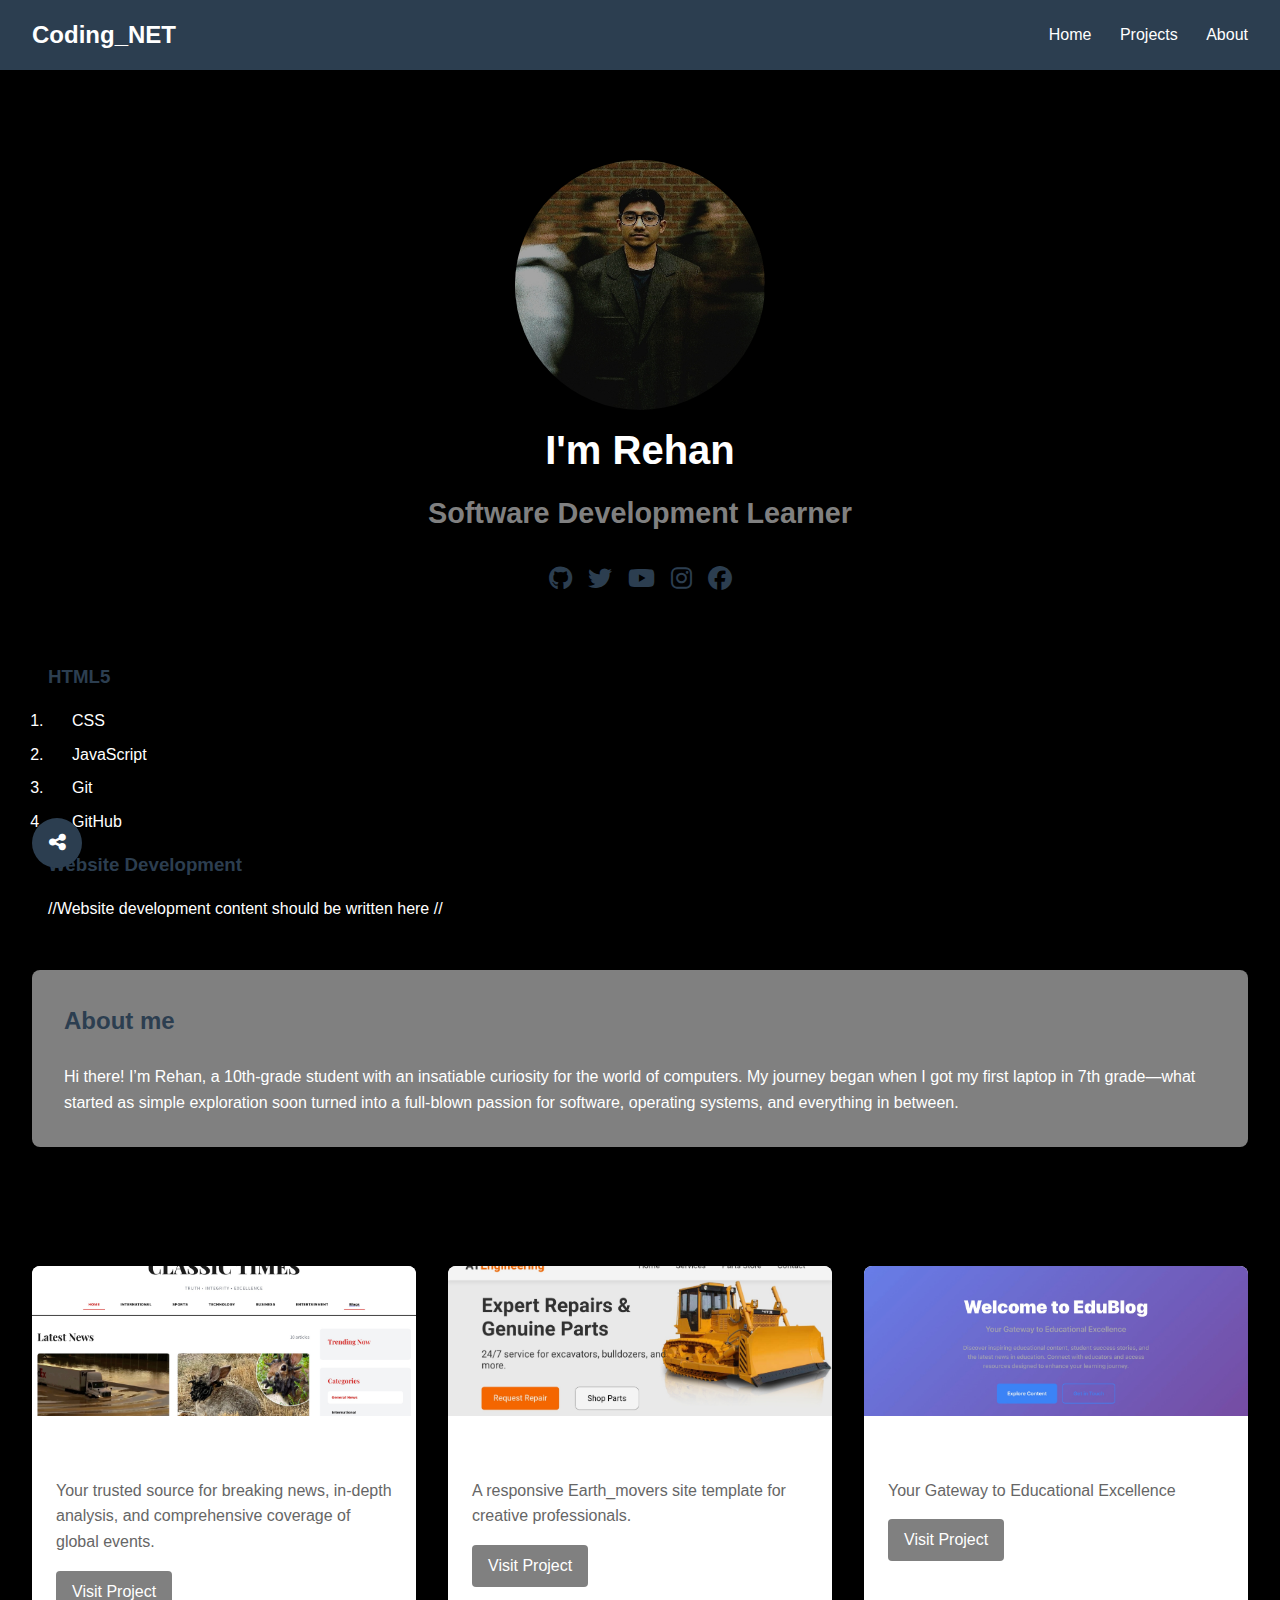
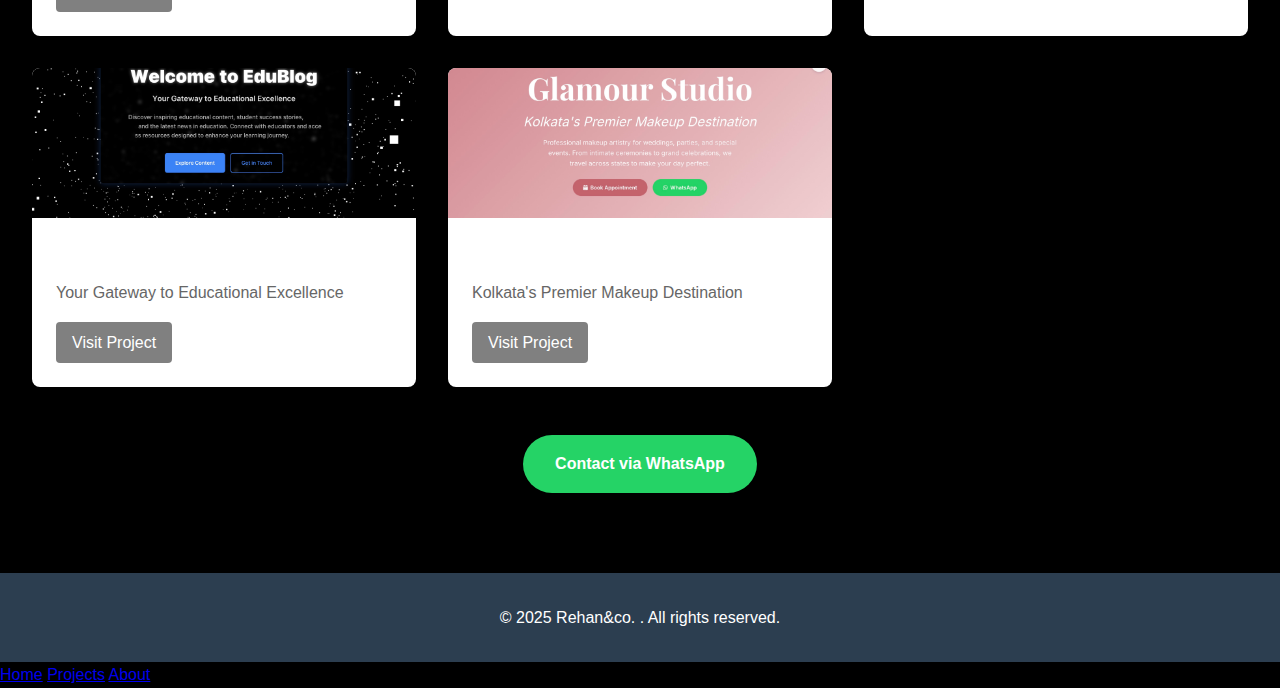
<file: index.html>
<!DOCTYPE html>
<html lang="en">
<head>
    <script async src="https://pagead2.googlesyndication.com/pagead/js/adsbygoogle.js?client=ca-pub-1070763008576125"
     crossorigin="anonymous"></script>
    <meta name="google-adsense-account" content="ca-pub-1070763008576125">
    <meta charset="UTF-8">
    <meta name="viewport" content="width=device-width, initial-scale=1.0">
    <title>Rehan - Software Development Learner</title>
    <link rel="stylesheet" href="https://cdnjs.cloudflare.com/ajax/libs/font-awesome/6.4.0/css/all.min.css">
    <link rel="stylesheet" href="style.css">
</head>
<body>
    <header>
        <div class="logo">Coding_NET</div>
        <nav class="desktop-nav">
            <a href="#home">Home</a>
            <a href="#projects">Projects</a>
            <a href="about.html">About</a>
        </nav>
        <div class="mobile-menu-btn">
            <div class="dot"></div>
            <div class="dot"></div>
            <div class="dot"></div>
        </div>
    </header>

    <main>
        <section id="home" class="hero">
            
<center><img src="My.jpg" alt="Avatar"  width="250px" height="250px"></center>
            
            <h1>I'm Rehan</h1>
            <h2>Software Development Learner</h2>
            
            <div class="social-icons">
                <a href="https://github.com/Md-Rehanullah" class="social-icon"><i class="fab fa-github"></i></a>
                <a href="https://x.com/mdrehan_01?s=21" class="social-icon"><i class="fab fa-twitter"></i></a>
                <a href="https://youtube.com/@code_with_me_99?si=F_holzBPHu-h2de2" class="social-icon"><i class="fab fa-youtube"></i></a>
                <a href="https://www.instagram.com/md_rehanullah99?igsh=aGNrYm5rNmYyMTl3&utm_source=qr" class="social-icon"><i class="fab fa-instagram"></i></a>
                <a href="#" class="social-icon"><i class="fab fa-facebook"></i></a>
            </div>
        </section>

        <section class="skills">
            <div class="skill-category">
                <h3>HTML5</h3>
                <ul>
                    <li>CSS</li>
                    <li>JavaScript</li>
                    
                    
                    <li>Git</li>
                    <li>GitHub</li>
                </ul>
            </div>
            <div class="skill-category">
                <h3>Website Development</h3>
                //Website development content should be written here //
            </div>
        </section>

        <script async src="https://pagead2.googlesyndication.com/pagead/js/adsbygoogle.js?client=ca-pub-1070763008576125"
     crossorigin="anonymous"></script>
<!-- Port ads -->
<ins class="adsbygoogle"
     style="display:block"
     data-ad-client="ca-pub-1070763008576125"
     data-ad-slot="8256766489"
     data-ad-format="auto"
     data-full-width-responsive="true"></ins>
<script>
     (adsbygoogle = window.adsbygoogle || []).push({});
</script>

        <section id="about" class="about">
            <h2>About me</h2>
            <p>Hi there! I’m Rehan, a 10th-grade student with an insatiable curiosity for the world of computers. My journey began when I got my first laptop in 7th grade—what started as simple exploration soon turned into a full-blown passion for software, operating systems, and everything in between. </p>
          
        </section>

        <section id="projects" class="projects">
            <h2>Projects</h2>
            <div class="projects-grid">
                <!-- Project cards will be added by JavaScript -->
            </div>
        </section>

        <div class="whatsapp-btn-container">
            <a href="https://wa.me/9748671068" class="whatsapp-btn">Contact via WhatsApp</a>
        </div>
    </main>

    <footer>
        <p>&copy; 2025 Rehan&co. . All rights reserved.</p>
    </footer>

    <div class="scroll-to-top">
        <i class="fas fa-arrow-up"></i>
    </div>

    <div class="social-ball">
        <i class="fas fa-share-alt"></i>
        <div class="social-ball-icons">
            <a href="https://github.com/Md-Rehanullah"><i class="fab fa-github"></i></a>
            <a href="https://x.com/mdrehan_01?s=21"><i class="fab fa-twitter"></i></a>
            <a href="https://youtube.com/@code_with_me_99?si=F_holzBPHu-h2de2" class="social-icon"><i class="fab fa-youtube"></i></a>
            <a href="https://www.instagram.com/md_rehanullah99?igsh=aGNrYm5rNmYyMTl3&utm_source=qr"><i class="fab fa-instagram"></i></a>
            <a href="#"><i class="fab fa-facebook"></i></a>
        </div>
    </div>

    <script src="script.js"></script>
</body>
</html>
</file>
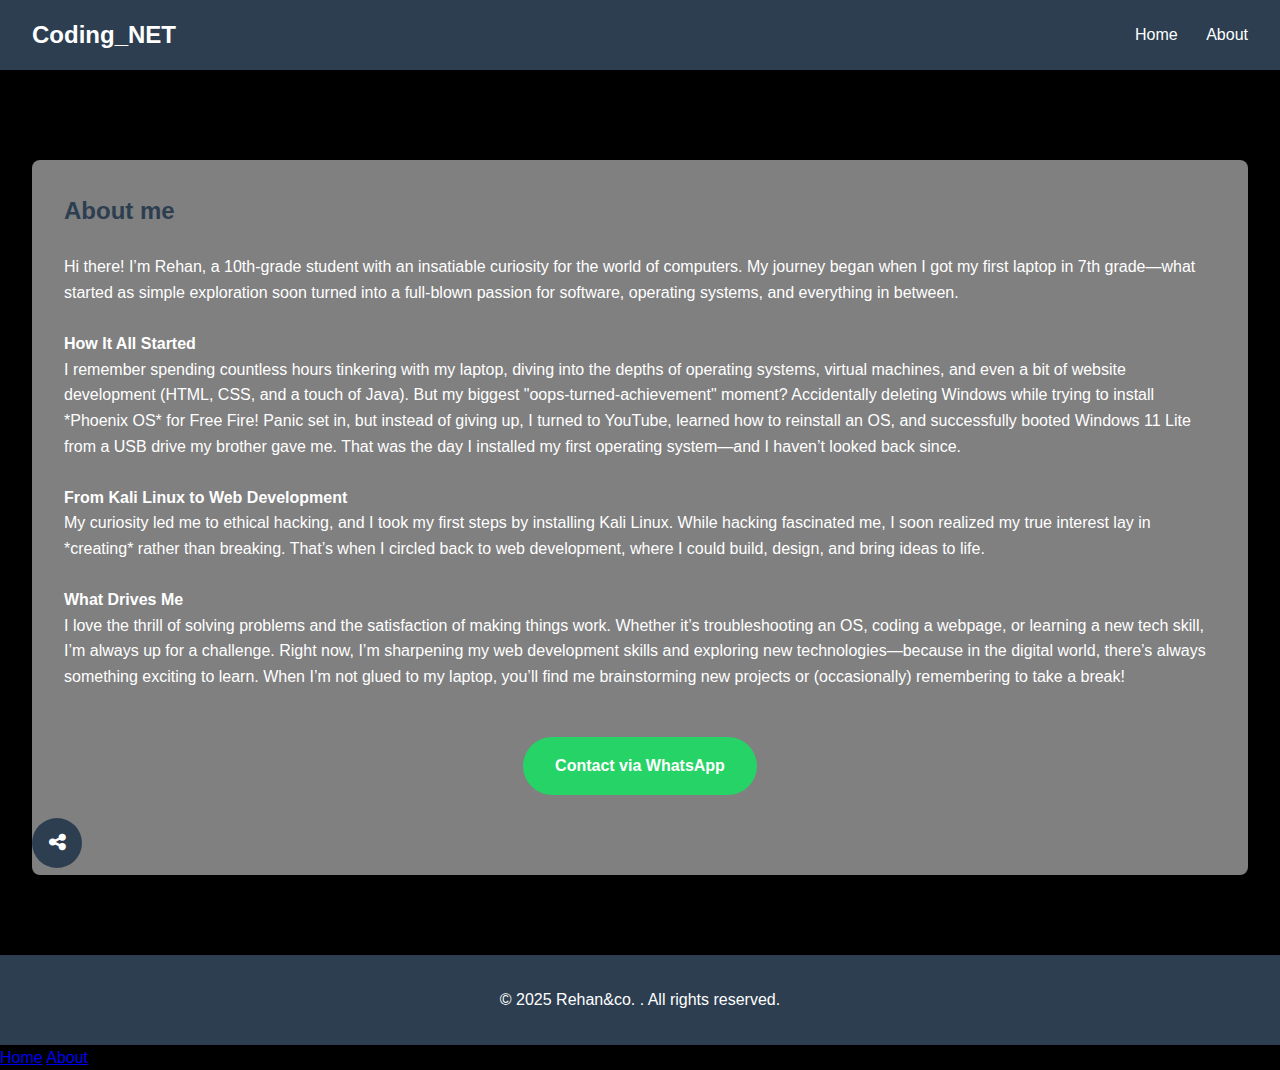
<file: about.html>
<!DOCTYPE html>
<html lang="en">
<head>
    <meta charset="UTF-8">
    <meta name="viewport" content="width=device-width, initial-scale=1.0">
    <title>Rehan- Software Development Learner</title>
    <link rel="stylesheet" href="https://cdnjs.cloudflare.com/ajax/libs/font-awesome/6.4.0/css/all.min.css">
    <link rel="stylesheet" href="style.css">
</head>
<body>
    <header>
        <div class="logo">Coding_NET</div>
        <nav class="desktop-nav">
            <a href="index.html">Home</a>
        
            <a href="about.html">About</a>
        </nav>
        <div class="mobile-menu-btn">
            <div class="dot"></div>
            <div class="dot"></div>
            <div class="dot"></div>
        </div>
    </header>

    <main>
    

        <section id="about" class="about">
            <h2>About me</h2>
            <p>Hi there! I’m Rehan, a 10th-grade student with an insatiable curiosity for the world of computers. My journey began when I got my first laptop in 7th grade—what started as simple exploration soon turned into a full-blown passion for software, operating systems, and everything in between.  <br><br>

<b>How It All Started</b><br>
I remember spending countless hours tinkering with my laptop, diving into the depths of operating systems, virtual machines, and even a bit of website development (HTML, CSS, and a touch of Java). But my biggest "oops-turned-achievement" moment? Accidentally deleting Windows while trying to install *Phoenix OS* for Free Fire! Panic set in, but instead of giving up, I turned to YouTube, learned how to reinstall an OS, and successfully booted Windows 11 Lite from a USB drive my brother gave me. That was the day I installed my first operating system—and I haven’t looked back since.  <br><br>

<b>From Kali Linux to Web Development</b><br>
My curiosity led me to ethical hacking, and I took my first steps by installing Kali Linux. While hacking fascinated me, I soon realized my true interest lay in *creating* rather than breaking. That’s when I circled back to web development, where I could build, design, and bring ideas to life. <br><br> 

<b>What Drives Me</b><br>
I love the thrill of solving problems and the satisfaction of making things work. Whether it’s troubleshooting an OS, coding a webpage, or learning a new tech skill, I’m always up for a challenge. Right now, I’m sharpening my web development skills and exploring new technologies—because in the digital world, there’s always something exciting to learn.  

When I’m not glued to my laptop, you’ll find me brainstorming new projects or (occasionally) remembering to take a break!  
</p>
         

        <div class="whatsapp-btn-container">
            <a href="https://wa.me/yournumber" class="whatsapp-btn">Contact via WhatsApp</a>
        </div>
    </main>

    <footer>
        <p>&copy; 2025 Rehan&co. . All rights reserved.</p>
    </footer>

    <div class="scroll-to-top">
        <i class="fas fa-arrow-up"></i>
    </div>

    <div class="social-ball">
        <i class="fas fa-share-alt"></i>
        <div class="social-ball-icons">
            <a href="https://github.com/Md-Rehanullah"><i class="fab fa-github"></i></a>
            <a href="https://x.com/mdrehan_01?s=21"><i class="fab fa-twitter"></i></a>
            <a href="https://youtube.com/@code_with_me_99?si=F_holzBPHu-h2de2" class="social-icon"><i class="fab fa-youtube"></i></a>
            <a href="https://www.instagram.com/md_rehanullah99?igsh=aGNrYm5rNmYyMTl3&utm_source=qr"><i class="fab fa-instagram"></i></a>
            <a href="#"><i class="fab fa-facebook"></i></a>
        </div>
    </div>

    <script src="script_about.js"></script>
</body>
</html>
</file>
<file: style.css>
:root {
    --primary-color: #2c3e50;
    --secondary-color: grey;
    --accent-color: #e74c3c;
    --text-color: white;
    --light-bg: grey;
    --card-shadow: 0 4px 8px rgba(0, 0, 0, 0.1);
}

* {
    margin: 0;
    padding: 0;
    box-sizing: border-box;
    font-family: 'Segoe UI', Tahoma, Geneva, Verdana, sans-serif;
}

body {
    color: var(--text-color);
    line-height: 1.6;
    background-color: #000000;
}

header {
    background-color: var(--primary-color);
    color: white;
    padding: 1rem 2rem;
    display: flex;
    justify-content: space-between;
    align-items: center;
    position: fixed;
    width: 100%;
    top: 0;
    z-index: 1000;
}

.logo {
    font-size: 1.5rem;
    font-weight: bold;
}

.desktop-nav a {
    color: white;
    text-decoration: none;
    margin-left: 1.5rem;
    transition: color 0.3s;
}

.desktop-nav a:hover {
    color: var(--secondary-color);
}

.mobile-menu-btn {
    display: none;
    flex-direction: column;
    justify-content: space-between;
    width: 24px;
    height: 18px;
    cursor: pointer;
}

.dot {
    width: 100%;
    height: 4px;
    background-color: white;
    border-radius: 2px;
}

main {
    margin-top: 80px;
    padding: 2rem;
}

main img{
    border-radius: 50%;
}

.hero {
    text-align: center;
    padding: 3rem 0;
}

.hero h1 {
    font-size: 2.5rem;
    margin-bottom: 0.5rem;
}

.hero h2 {
    font-size: 1.8rem;
    color: var(--secondary-color);
    margin-bottom: 1.5rem;
}

.status {
    margin: 1.5rem 0;
}

.social-icons {
    display: flex;
    justify-content: center;
    gap: 1rem;
    margin-top: 1.5rem;
}

.social-icon {
    color: var(--primary-color);
    font-size: 1.5rem;
    transition: transform 0.3s, color 0.3s;
}

.social-icon:hover {
    color: var(--secondary-color);
    transform: translateY(-3px);
}

.skills {
    display: inline;
    justify-content: space-between;
    flex-wrap: wrap;
    margin: 3rem 0;
    padding: 2rem 0;
    border-top: 1px solid #eee;
    border-bottom: 1px solid #eee;
    
}

.skill-category {
    flex: 1;
    min-width: 250px;
    margin: 1rem;
}

.skill-category h3 {
    margin-bottom: 1rem;
    color: var(--primary-color);
}

.skill-category ul {
    list-style: inline;
}

.skill-category li {
    margin-bottom: 0.5rem;
    position: relative;
    padding-left: 1.5rem;
}



.about {
    margin: 3rem 0;
    padding: 2rem;
    background-color: var(--light-bg);
    border-radius: 8px;
}

.about h2 {
    margin-bottom: 1.5rem;
    color: var(--primary-color);
}

.stats {
    display: flex;
    justify-content: space-around;
    flex-wrap: wrap;
    margin-top: 2rem;
}

.stat-item {
    text-align: center;
    margin: 1rem;
}

.number {
    font-size: 2rem;
    font-weight: bold;
    color: var(--secondary-color);
    display: block;
}

.label {
    font-size: 0.9rem;
    color: var(--text-color);
}

.projects {
    margin: 3rem 0;
}

.projects h2 {
    margin-bottom: 2rem;
    color: black;
}

.projects-grid {
    display: grid;
    grid-template-columns: repeat(auto-fill, minmax(300px, 1fr));
    gap: 2rem;
}

.project-card {
    background-color: white;
    border-radius: 8px;
    overflow: hidden;
    box-shadow: var(--card-shadow);
    transition: transform 0.3s, box-shadow 0.3s;
}

.project-card:hover {
    transform: translateY(-5px);
    box-shadow: 0 10px 20px rgba(0, 0, 0, 0.1);
}

.project-card:active {
    box-shadow: 0 5px 15px rgba(0, 0, 0, 0.2);
}

.project-image {
    height: 150px;
    background-size: cover;
    background-position: center;
}

.project-info {
    padding: 1.5rem;
}

.project-info h3 {
    margin-bottom: 0.5rem;
}

.project-info p {
    margin-bottom: 1rem;
    color: #666;
}

.visit-btn {
    display: inline-block;
    padding: 0.5rem 1rem;
    background-color: var(--secondary-color);
    color: white;
    text-decoration: none;
    border-radius: 4px;
    transition: background-color 0.3s;
}

.visit-btn:hover {
    background-color: var(--primary-color);
}

.whatsapp-btn-container {
    text-align: center;
    margin: 3rem 0;
}

.whatsapp-btn {
    display: inline-block;
    padding: 1rem 2rem;
    background-color: #25D366;
    color: white;
    text-decoration: none;
    border-radius: 50px;
    font-weight: bold;
    transition: transform 0.3s, box-shadow 0.3s;
}

.whatsapp-btn:hover {
    transform: translateY(-3px);
    box-shadow: 0 5px 15px rgba(37, 211, 102, 0.3);
}

footer {
    text-align: center;
    padding: 2rem;
    background-color: var(--primary-color);
    color: white;
}

.scroll-to-top {
    position: fixed;
    bottom: 2rem;
    right: 2rem;
    width: 50px;
    height: 50px;
    background-color: var(--secondary-color);
    color: white;
    border-radius: 50%;
    display: flex;
    justify-content: center;
    align-items: center;
    cursor: pointer;
    opacity: 0;
    visibility: hidden;
    transition: all 0.3s;
    z-index: 999;
}

.scroll-to-top.active {
    opacity: 1;
    visibility: visible;
}

.scroll-to-top:hover {
    background-color: var(--primary-color);
}

.social-ball {
    position: fixed;
    bottom: 2rem;
    left: 2rem;
    width: 50px;
    height: 50px;
    background-color: var(--primary-color);
    color: white;
    border-radius: 50%;
    display: flex;
    justify-content: center;
    align-items: center;
    cursor: pointer;
    z-index: 999;
}

.social-ball i {
    font-size: 1.2rem;
}

.social-ball-icons {
    position: absolute;
    left: 60px;
    bottom: 0;
    display: none;
    flex-direction: column;
    gap: 1rem;
    background-color: white;
    padding: 1rem;
    border-radius: 25px;
    box-shadow: 0 5px 15px rgba(0, 0, 0, 0.1);
}

.social-ball-icons a {
    color: var(--primary-color);
    font-size: 1.2rem;
}

.social-ball.active .social-ball-icons {
    display: flex;
}

/* Mobile styles */
@media (max-width: 768px) {
    .desktop-nav {
        display: none;
    }

    .mobile-menu-btn {
        display: flex;
    }

    .mobile-nav {
        position: fixed;
        top: 0;
        left: 0;
        width: 100%;
        height: 100%;
        background-color: rgba(0, 0, 0, 0.8);
        display: flex;
        flex-direction: column;
        justify-content: center;
        align-items: center;
        z-index: 999;
        opacity: 0;
        visibility: hidden;
        transition: all 0.3s;
    }

    .mobile-nav.active {
        opacity: 1;
        visibility: visible;
    }

    .mobile-nav a {
        color: white;
        text-decoration: none;
        font-size: 1.5rem;
        margin: 1rem 0;
        padding: 1rem 2rem;
        border-radius: 50px;
        background-color: var(--primary-color);
        width: 200px;
        text-align: center;
        transition: transform 0.3s;
    }

    .mobile-nav a:hover {
        transform: scale(1.1);
    }

    .projects-grid {
        grid-template-columns: 1fr;
    }
}
</file>
